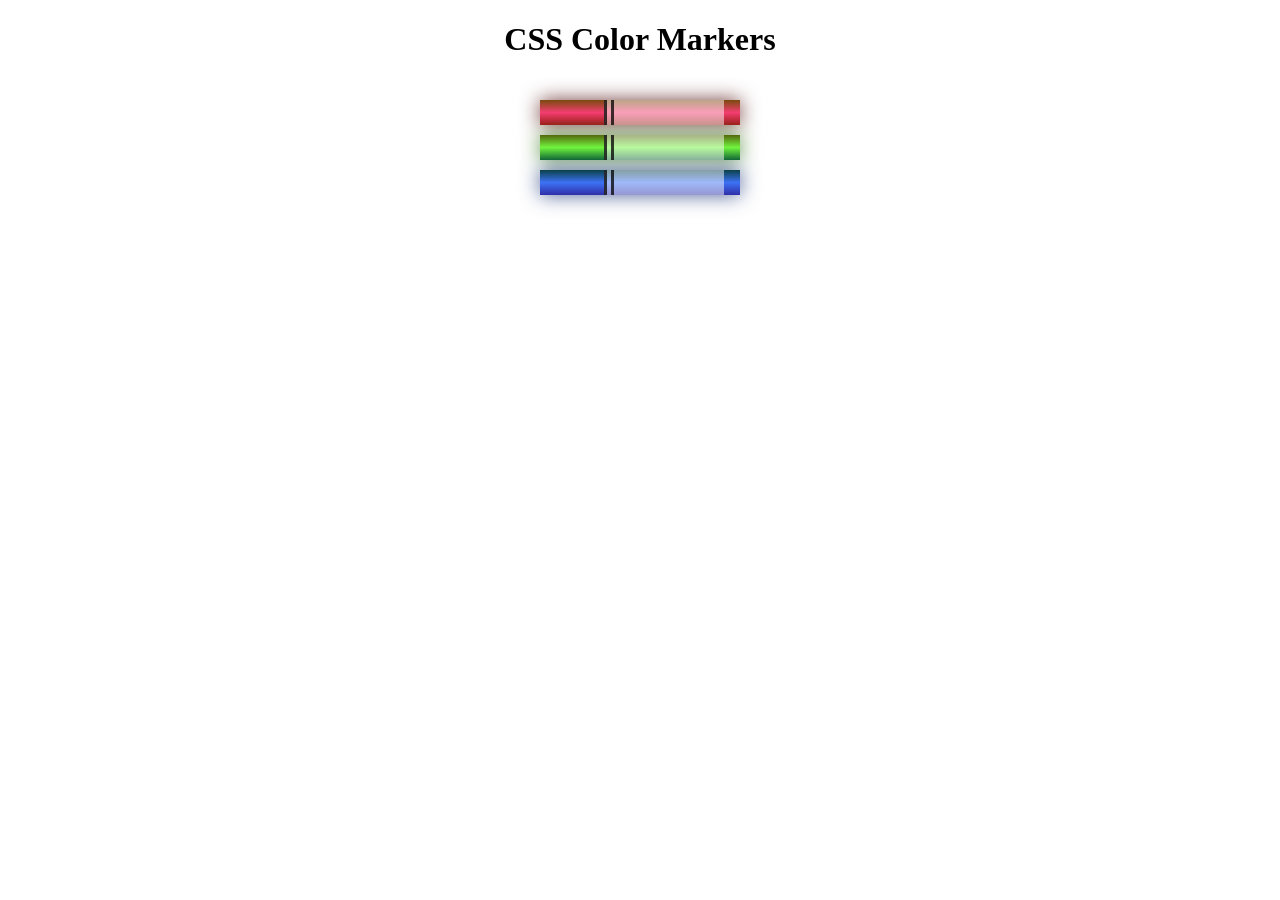
<file: HtmlCSS-Portfolio/ColorMarkers/index.html>
<!DOCTYPE html>
<html lang="en">
  <head>
    <meta charset="utf-8">
    <meta name="viewport" content="width=device-width, initial-scale=1.0">
    <title>Colored Markers</title>
    <link rel="stylesheet" href="styles.css">
  </head>
  <body>
    <h1>CSS Color Markers</h1>
    <div class="container">
      <div class="marker red">
        <div class="cap"></div>
        <div class="sleeve"></div>
      </div>
      <div class="marker green">
        <div class="cap"></div>
        <div class="sleeve"></div>
      </div>
      <div class="marker blue">
        <div class="cap"></div>
        <div class="sleeve"></div>
      </div>
    </div>
  </body>
</html>
</file>
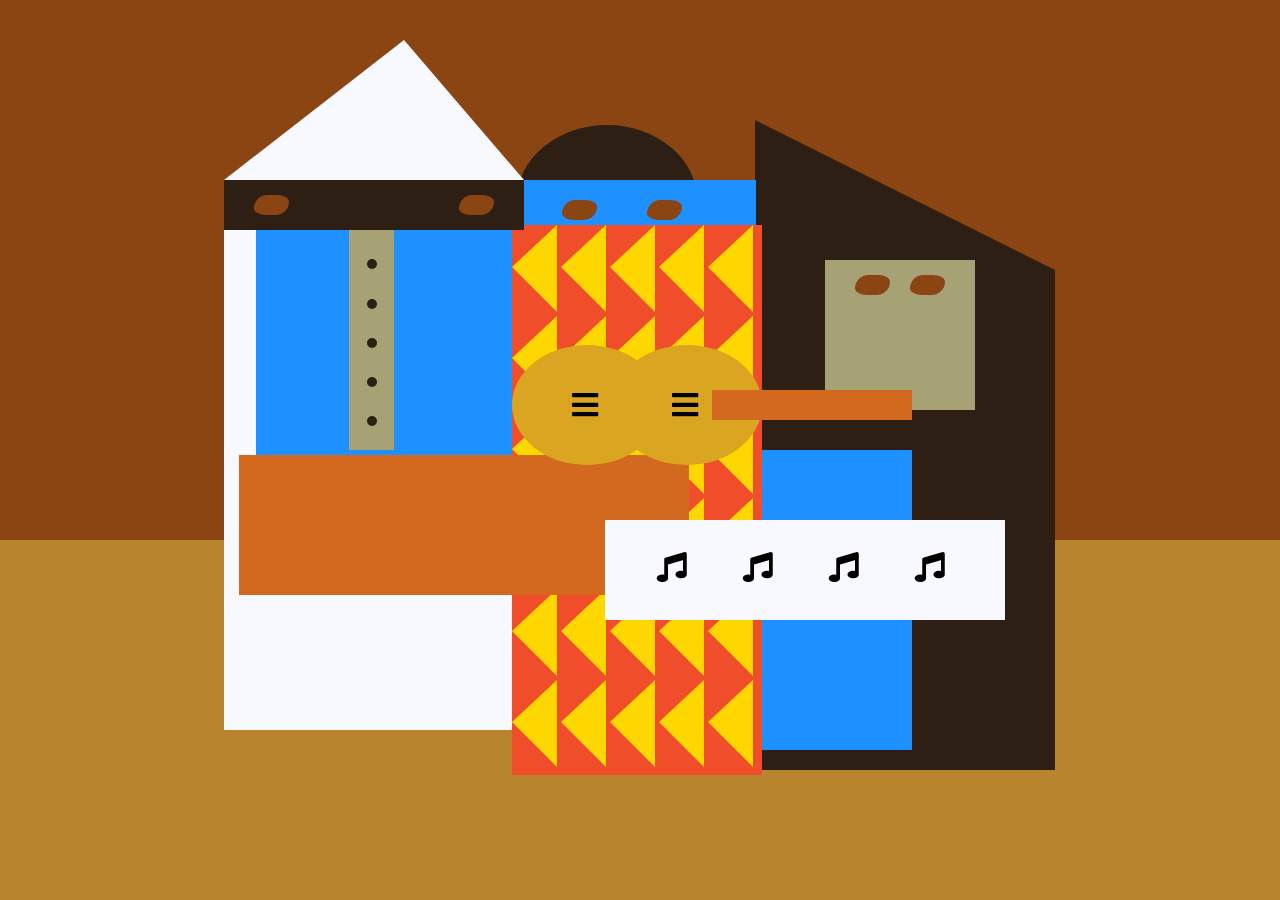
<file: HtmlCSS-Portfolio/PicassoPainting/index.html>
<!DOCTYPE html>
<html lang="en">
  <head>
    <meta charset="utf-8">
    <title>Picasso Painting</title>
    <link rel="stylesheet" href="styles.css" />
    <link rel="stylesheet" href="https://use.fontawesome.com/releases/v5.8.2/css/all.css">
  </head>
  <body>
    <div id="back-wall"></div>
    <div class="characters">
      <div id="offwhite-character">
        <div id="white-hat"></div>
        <div id="black-mask">
          <div class="eyes left"></div>
          <div class="eyes right"></div>
        </div>
        <div id="gray-instrument">
          <div class="black-dot"></div>
          <div class="black-dot"></div>
          <div class="black-dot"></div>
          <div class="black-dot"></div>
          <div class="black-dot"></div>
        </div>
        <div id="tan-table"></div>
      </div>
      <div id="black-character">
        <div id="black-hat"></div>
        <div id="gray-mask">
          <div class="eyes left"></div>
          <div class="eyes right"></div>
        </div>
        <div id="white-paper">
          <i class="fas fa-music"></i>
          <i class="fas fa-music"></i>
          <i class="fas fa-music"></i>
          <i class="fas fa-music"></i>
        </div>
      </div>
      <div class="blue" id="blue-left"></div>
      <div class="blue" id="blue-right"></div>
      <div id="orange-character">
        <div id="black-round-hat"></div>
        <div id="eyes-div">
          <div class="eyes left"></div>
          <div class="eyes right"></div>
        </div>
        <div id="triangles">
          <div class="triangle"></div>
          <div class="triangle"></div>
          <div class="triangle"></div>
          <div class="triangle"></div>
          <div class="triangle"></div>
          <div class="triangle"></div>
          <div class="triangle"></div>
          <div class="triangle"></div>
          <div class="triangle"></div>
          <div class="triangle"></div>
          <div class="triangle"></div>
          <div class="triangle"></div>
          <div class="triangle"></div>
          <div class="triangle"></div>
          <div class="triangle"></div>
          <div class="triangle"></div>
          <div class="triangle"></div>
          <div class="triangle"></div>
          <div class="triangle"></div>
          <div class="triangle"></div>
          <div class="triangle"></div>
          <div class="triangle"></div>
          <div class="triangle"></div>
          <div class="triangle"></div>
          <div class="triangle"></div>
          <div class="triangle"></div>
          <div class="triangle"></div>
          <div class="triangle"></div>
          <div class="triangle"></div>
          <div class="triangle"></div>
        </div>
        <div id="guitar">
          <div class="guitar" id="guitar-left">
            <i class="fas fa-bars"></i>
          </div>
          <div class="guitar" id="guitar-right">
            <i class="fas fa-bars"></i>
          </div>
          <div id="guitar-neck"></div>
        </div>
      </div>
    </div>
  </body>
</html>
</file>
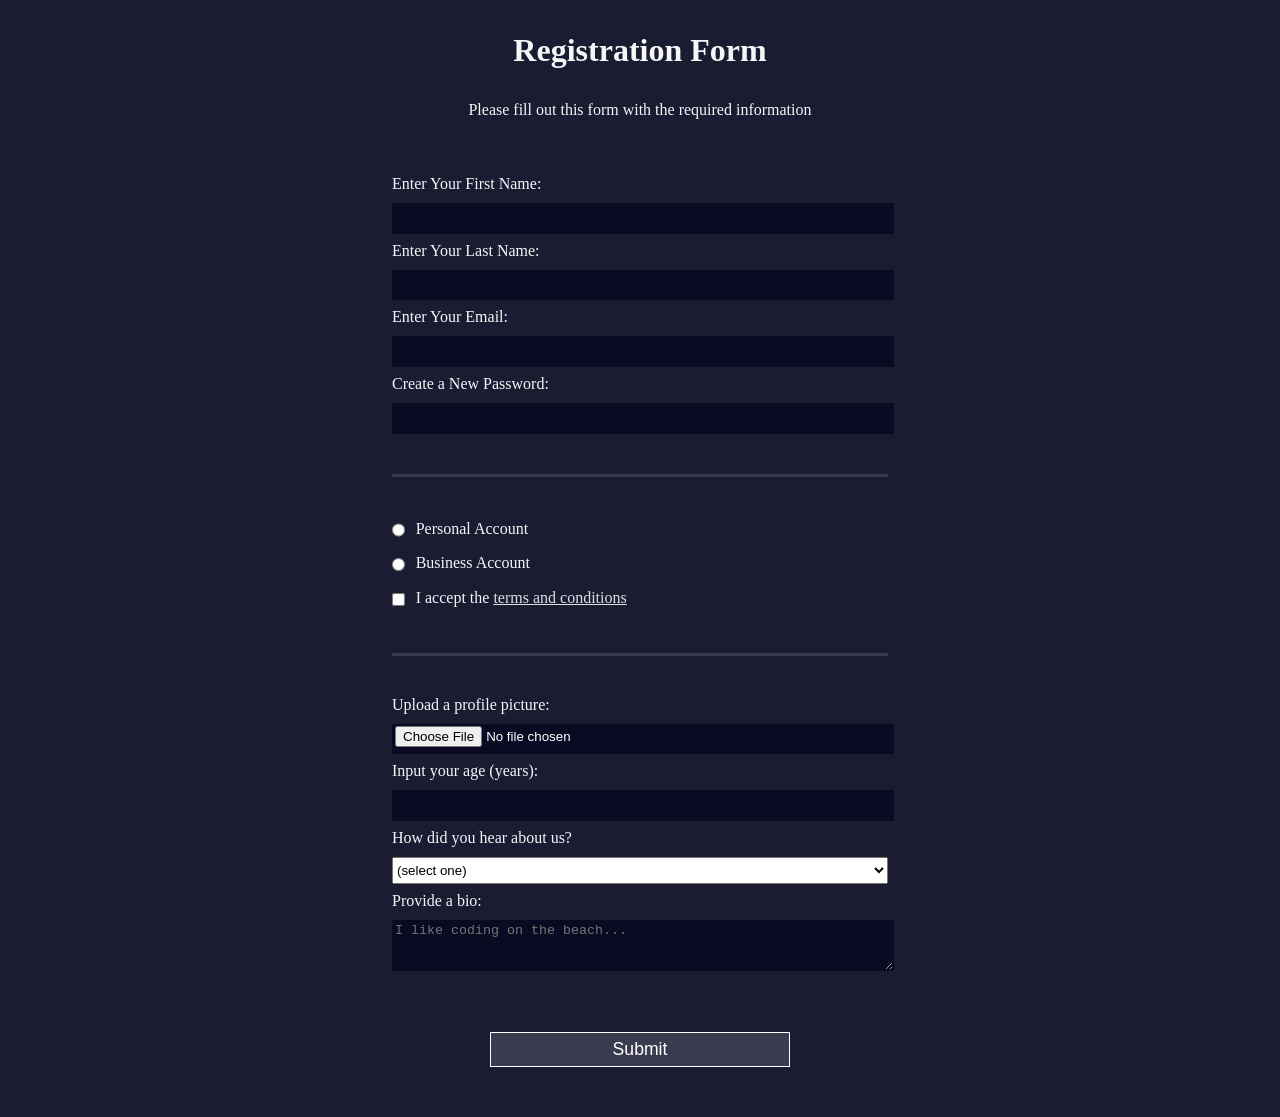
<file: HtmlCSS-Portfolio/Registration Form/index.html>
<!DOCTYPE html>
<html lang="en">
  <head>
    <meta charset="UTF-8">
    <title>Registration Form</title>
    <link rel="stylesheet" href="styles.css" />
  </head>
  <body>
    <h1>Registration Form</h1>
    <p>Please fill out this form with the required information</p>
    <form method="post" action='https://register-demo.freecodecamp.org'>
      <fieldset>
        <label for="first-name">Enter Your First Name: <input id="first-name" name="first-name" type="text" required /></label>
        <label for="last-name">Enter Your Last Name: <input id="last-name" name="last-name" type="text" required /></label>
        <label for="email">Enter Your Email: <input id="email" name="email" type="email" required /></label>
        <label for="new-password">Create a New Password: <input id="new-password" name="new-password" type="password" pattern="[a-z0-5]{8,}" required /></label>
      </fieldset>
      <fieldset>
        <label for="personal-account"><input id="personal-account" type="radio" name="account-type" class="inline" /> Personal Account</label>
        <label for="business-account"><input id="business-account" type="radio" name="account-type" class="inline" /> Business Account</label>
        <label for="terms-and-conditions">
          <input id="terms-and-conditions" type="checkbox" required name="terms-and-conditions" class="inline" /> I accept the <a href="https://www.freecodecamp.org/news/terms-of-service/">terms and conditions</a>
        </label>
      </fieldset>
      <fieldset>
        <label for="profile-picture">Upload a profile picture: <input id="profile-picture" type="file" name="file" /></label>
        <label for="age">Input your age (years): <input id="age" type="number" name="age" min="13" max="120" /></label>
        <label for="referrer">How did you hear about us?
          <select id="referrer" name="referrer">
            <option value="">(select one)</option>
            <option value="1">freeCodeCamp News</option>
            <option value="2">freeCodeCamp YouTube Channel</option>
            <option value="3">freeCodeCamp Forum</option>
            <option value="4">Other</option>
          </select>
        </label>
        <label for="bio">Provide a bio:
          <textarea id="bio" name="bio" rows="3" cols="30" placeholder="I like coding on the beach..."></textarea>
        </label>
      </fieldset>
      <input type="submit" value="Submit" />
    </form>
  </body>
</html>
</file>
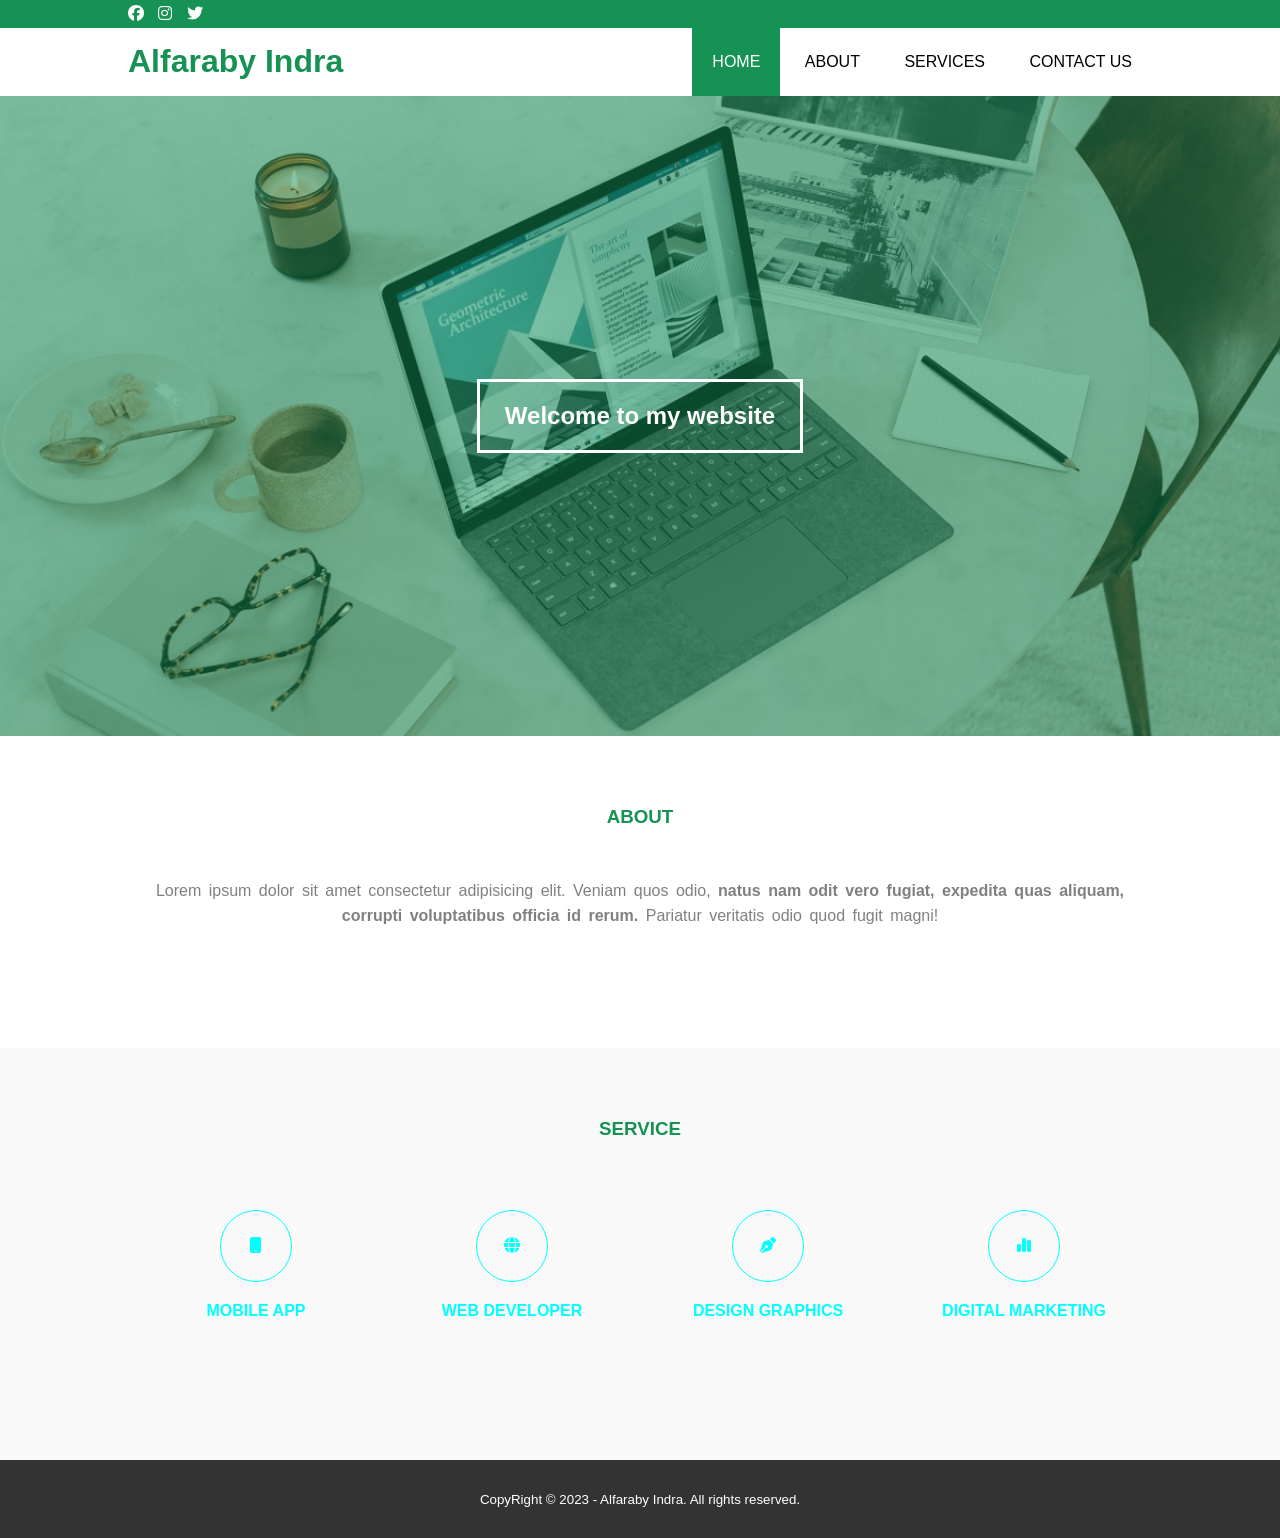
<file: HtmlCSS-Portfolio/Web Company Profile/index.html>
<!DOCTYPE html>
<html lang="en">

<head>
    <meta charset="UTF-8">
    <meta http-equiv="X-UA-Compatible" content="IE=edge">
    <meta name="viewport" content="width=device-width, initial-scale=1.0">
    <link rel="stylesheet" href="css/style.css">
    <link rel="stylesheet" href="https://cdnjs.cloudflare.com/ajax/libs/font-awesome/6.3.0/css/all.min.css">
    <script src="https://code.jquery.com/jquery-3.5.1.min.js" integrity="sha256-9/aliU8dGd2tb6OSsuzixeV4y/faTqgFtohetphbbj0=" crossorigin="anonymous"></script>
    <title>Webpage Profile</title>
</head>

<body>
<!-- loader -->
    <div class="bg-loader">
        <div class="loader"></div>
    </div>

    <!-- div utk ikon medsos -->
    <div class="medsos">
        <div class="container">
            <ul>
                <!-- membuat ikon medsos dengan elemen bootstrap di fontawesome -->
                <li><a href="#"><i class="fa-brands fa-facebook"></i></a></li>
                <li><a href="#"><i class="fa-brands fa-instagram"></i></a></li>
                <li><a href="#"><i class="fa-brands fa-twitter"></i></a></li>
            </ul>
        </div>
    </div>
    <!-- ini utk nama company(perusahaan) dan menunya-->
    <header>
    <div class="container">
        <h1><a href="index.html">Alfaraby Indra</a></h1>
        <ul>
            <li class="active"><a href="index.html">HOME</a></li>
            <li><a href="about.html">ABOUT</a></li>
            <li><a href="service.html">SERVICES</a></li>
            <li><a href="contact.html">CONTACT US</a></li>
        </ul>
    </div>
    </header>

<!-- membuat banner -->
<section class="banner">
    <h2>Welcome to my website</h2>
</section>

<!-- membuat about -->
<section class="about">
    <div class="container">
        <h3>ABOUT</h3>
        <p>
         Lorem ipsum dolor sit amet consectetur adipisicing elit. 
         Veniam quos odio, <strong> natus nam odit vero fugiat, expedita quas aliquam, 
         corrupti voluptatibus officia id rerum.</strong> Pariatur veritatis odio quod fugit magni!   
        </p>
    </div>
</section>

<!-- membuat service -->
    <section class="service">
        <div class="container">
            <h3>SERVICE</h3>
            <div class="box">
                <div class="col-4">
                    <div class="icon"><i class="fa-solid fa-mobile"></i></div>
                <h4>MOBILE APP</h4>
                </div>
                <div class="col-4">
                    <div class="icon"><i class="fa-solid fa-globe"></i></div>
                <h4>WEB DEVELOPER</h4>
                </div>
                <div class="col-4">
                    <div class="icon"><i class="fa-solid fa-pen-nib"></i></div>
                <h4>DESIGN GRAPHICS</h4>
                </div>
                <div class="col-4">
                    <div class="icon"><i class="fa-solid fa-chart-simple"></i></div>
                <h4>DIGITAL MARKETING</h4>
                </div>
            </div>
        </div>
    </section>
<!-- membuat footer -->
    <footer>
        <div class="container">
            <small>
                CopyRight &copy; 2023 - Alfaraby Indra. All rights reserved.
            </small>
        </div>
    </footer>
    <!-- membuat javascript utk loading -->
    <script type="text/javascript">
		$(document).ready(function(){
			$(".bg-loader").hide();
		})
	</script>
</body>

</html>
</file>
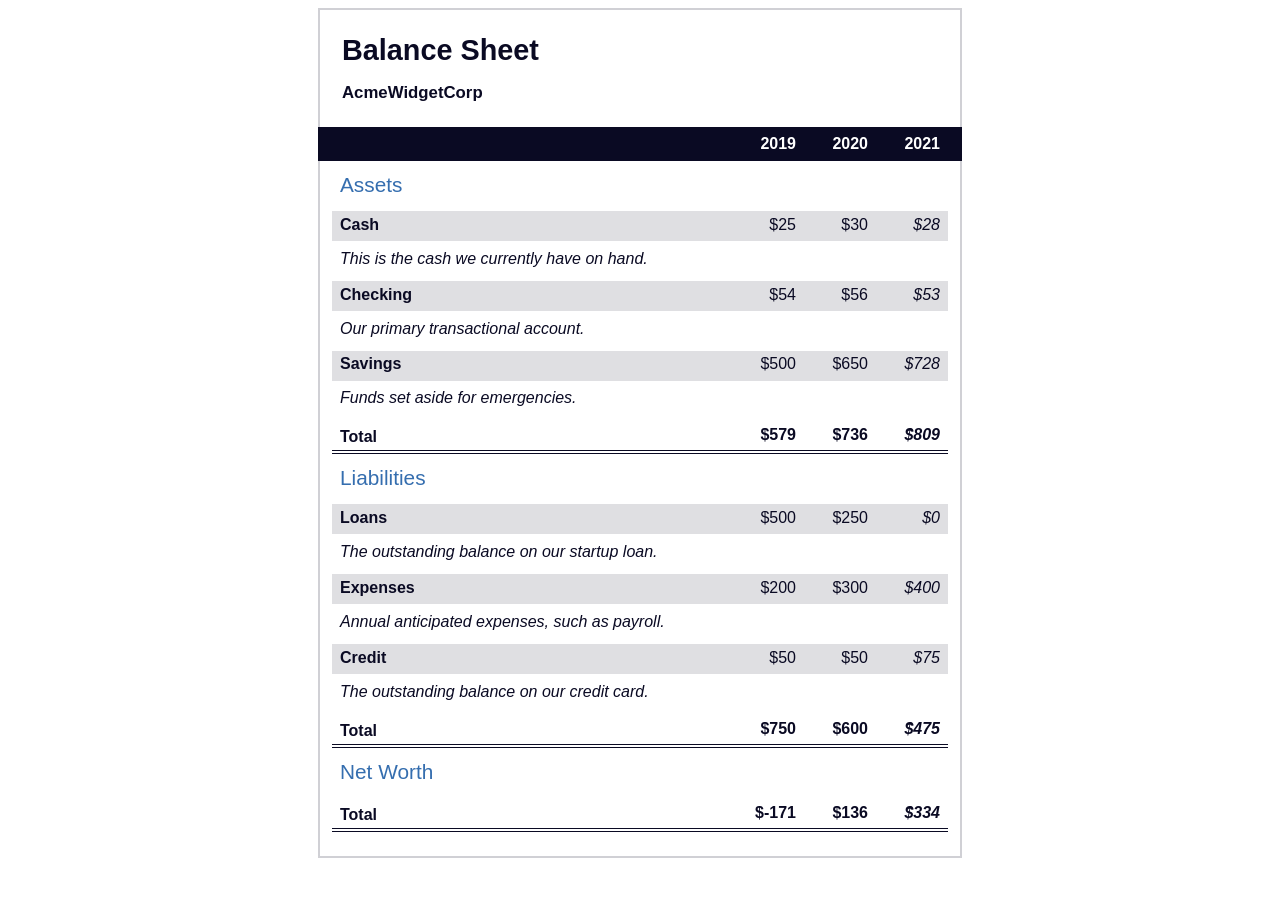
<file: HtmlCSS-Portfolio/Webpage Balance Sheet/index.html>
<!DOCTYPE html>
<html lang="en">
  <head>
    <meta charset="UTF-8">
    <meta name="viewport" content="width=device-width, initial-scale=1.0">
    <title>Balance Sheet</title>
    <link rel="stylesheet" href="styles.css">
  </head>
  <body>
    <main>
      <section>
        <h1>
          <span class="flex">
            <span>AcmeWidgetCorp</span>
            <span>Balance Sheet</span>
          </span>
        </h1>
        <div id="years" aria-hidden="true">
          <span class="year">2019</span>
          <span class="year">2020</span>
          <span class="year">2021</span>
        </div>
        <div class="table-wrap">
          <table>
            <caption>Assets</caption>
            <thead>
              <tr>
                <td></td>
                <th><span class="sr-only year">2019</span></th>
                <th><span class="sr-only year">2020</span></th>
                <th class="current"><span class="sr-only year">2021</span></th>
              </tr>
            </thead>
            <tbody>
              <tr class="data">
                <th>Cash <span class="description">This is the cash we currently have on hand.</span></th>
                <td>$25</td>
                <td>$30</td>
                <td class="current">$28</td>
              </tr>
              <tr class="data">
                <th>Checking <span class="description">Our primary transactional account.</span></th>
                <td>$54</td>
                <td>$56</td>
                <td class="current">$53</td>
              </tr>
              <tr class="data">
                <th>Savings <span class="description">Funds set aside for emergencies.</span></th>
                <td>$500</td>
                <td>$650</td>
                <td class="current">$728</td>
              </tr>
              <tr class="total">
                <th>Total <span class="sr-only">Assets</span></th>
                <td>$579</td>
                <td>$736</td>
                <td class="current">$809</td>
              </tr>
            </tbody>
          </table>
          <table>
            <caption>Liabilities</caption>
            <thead>
              <tr>
              <td></td>
              <th><span class="sr-only">2019</span></th>
              <th><span class="sr-only">2020</span></th>
              <th><span class="sr-only">2021</span></th>
              </tr>
            </thead>
            <tbody>
              <tr class="data">
                <th>Loans <span class="description">The outstanding balance on our startup loan.</span></th>
                <td>$500</td>
                <td>$250</td>
                <td class="current">$0</td>
              </tr>
              <tr class="data">
                <th>Expenses <span class="description">Annual anticipated expenses, such as payroll.</span></th>
                <td>$200</td>
                <td>$300</td>
                <td class="current">$400</td>
              </tr>
              <tr class="data">
                <th>Credit <span class="description">The outstanding balance on our credit card.</span></th>
                <td>$50</td>
                <td>$50</td>
                <td class="current">$75</td>
              </tr>
              <tr class="total">
                <th>Total <span class="sr-only">Liabilities</span></th>
                <td>$750</td>
                <td>$600</td>
                <td class="current">$475</td>
              </tr>
            </tbody>
          </table>
          <table>
            <caption>Net Worth</caption>
            <thead>
              <tr>
              <td></td>
              <th><span class="sr-only">2019</span></th>
              <th><span class="sr-only">2020</span></th>
              <th><span class="sr-only">2021</span></th>
              </tr>
            </thead>
            <tbody>
              <tr class="total">
                <th>Total <span class="sr-only">Net Worth</span></th>
                <td>$-171</td>
                <td>$136</td>
                <td class="current">$334</td>
              </tr>
            </tbody>
          </table>
        </div>
      </section>
    </main>
  </body>
</html>
</file>
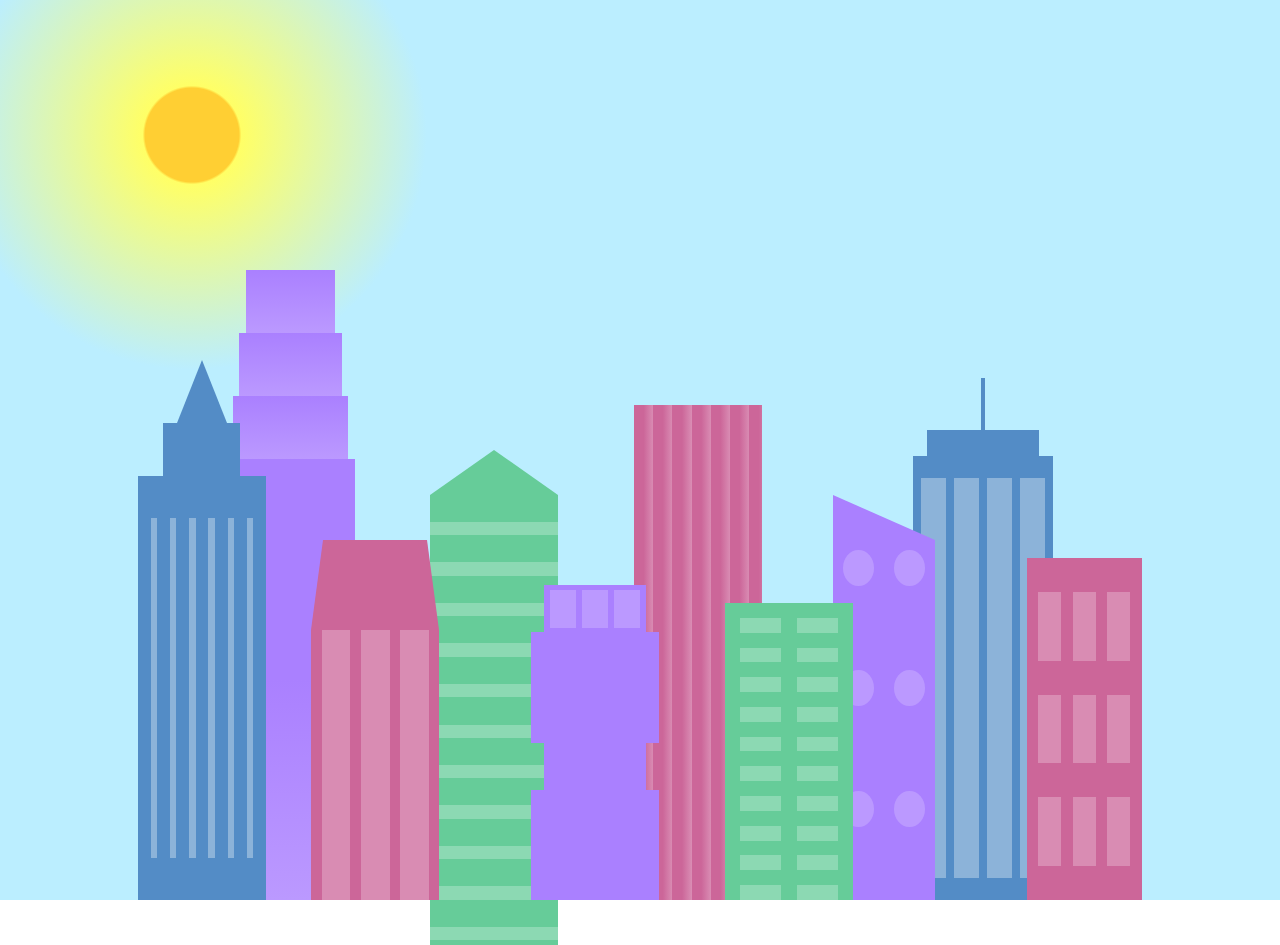
<file: HtmlCSS-Portfolio/Webpage City Skyline/index.html>
<!DOCTYPE html>
<html lang="en">    
  <head>
    <meta charset="UTF-8">
    <title>City Skyline</title>
    <link href="styles.css" rel="stylesheet" />   
  </head>

  <body>
    <div class="background-buildings sky">
      <div></div>
      <div></div>
      <div class="bb1 building-wrap">
        <div class="bb1a bb1-window"></div>
        <div class="bb1b bb1-window"></div>
        <div class="bb1c bb1-window"></div>
        <div class="bb1d"></div>
      </div>
      <div class="bb2">
        <div class="bb2a"></div>
        <div class="bb2b"></div>
      </div>
      <div class="bb3"></div>
      <div></div>
      <div class="bb4 building-wrap">
        <div class="bb4a"></div>
        <div class="bb4b"></div>
        <div class="bb4c window-wrap">
          <div class="bb4-window"></div>
          <div class="bb4-window"></div>
          <div class="bb4-window"></div>
          <div class="bb4-window"></div>
        </div>
      </div>
      <div></div>
      <div></div>
    </div>

    <div class="foreground-buildings">
      <div></div>
      <div></div>
      <div class="fb1 building-wrap">
        <div class="fb1a"></div>
        <div class="fb1b"></div>
        <div class="fb1c"></div>
      </div>
      <div class="fb2">
        <div class="fb2a"></div>
        <div class="fb2b window-wrap">
          <div class="fb2-window"></div>
          <div class="fb2-window"></div>
          <div class="fb2-window"></div>
        </div>
      </div>
      <div></div>
      <div class="fb3 building-wrap">
        <div class="fb3a window-wrap">
          <div class="fb3-window"></div>
          <div class="fb3-window"></div>
          <div class="fb3-window"></div>
        </div>
        <div class="fb3b"></div>
        <div class="fb3a"></div>
        <div class="fb3b"></div>
      </div>
      <div class="fb4">
        <div class="fb4a"></div>
        <div class="fb4b">
          <div class="fb4-window"></div>
          <div class="fb4-window"></div>
          <div class="fb4-window"></div>
          <div class="fb4-window"></div>
          <div class="fb4-window"></div>
          <div class="fb4-window"></div>
        </div>
      </div>
      <div class="fb5"></div>
      <div class="fb6"></div>
      <div></div>
      <div></div>
    </div>
  </body>
</html>
</file>
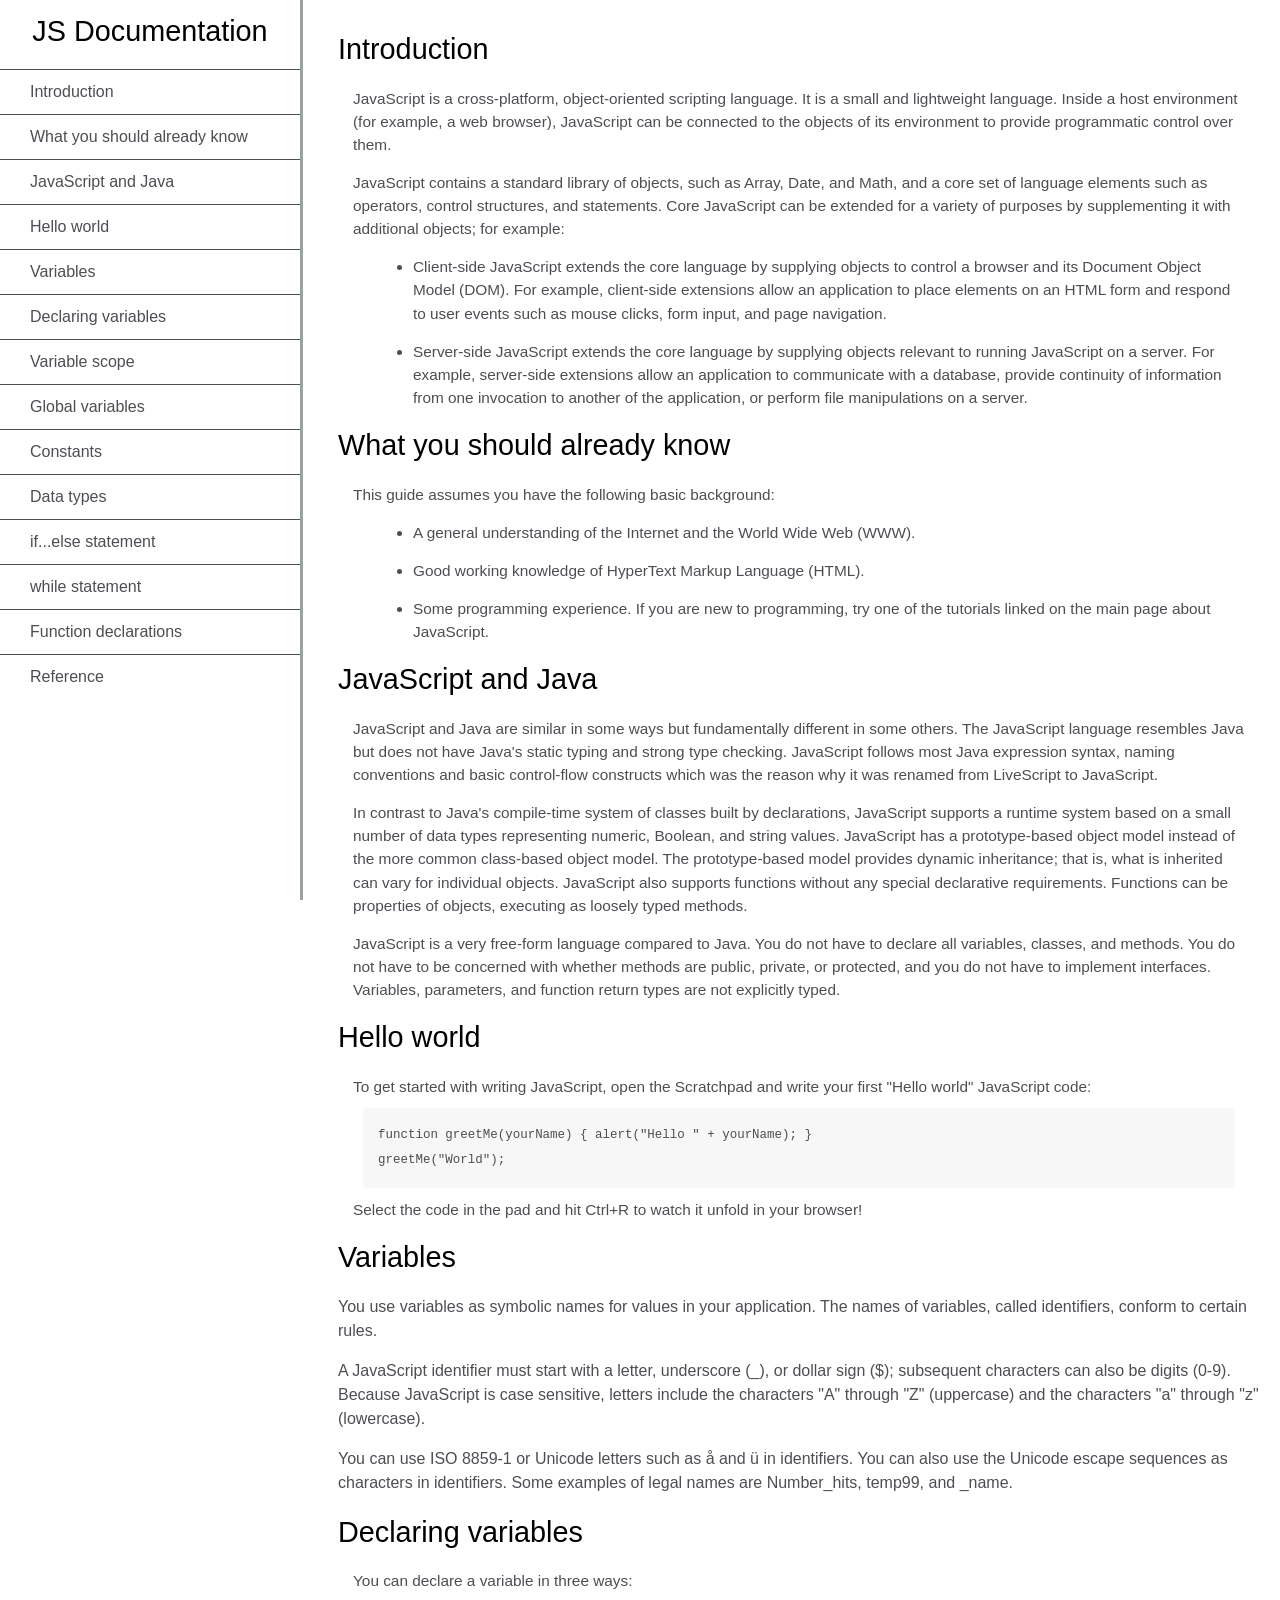
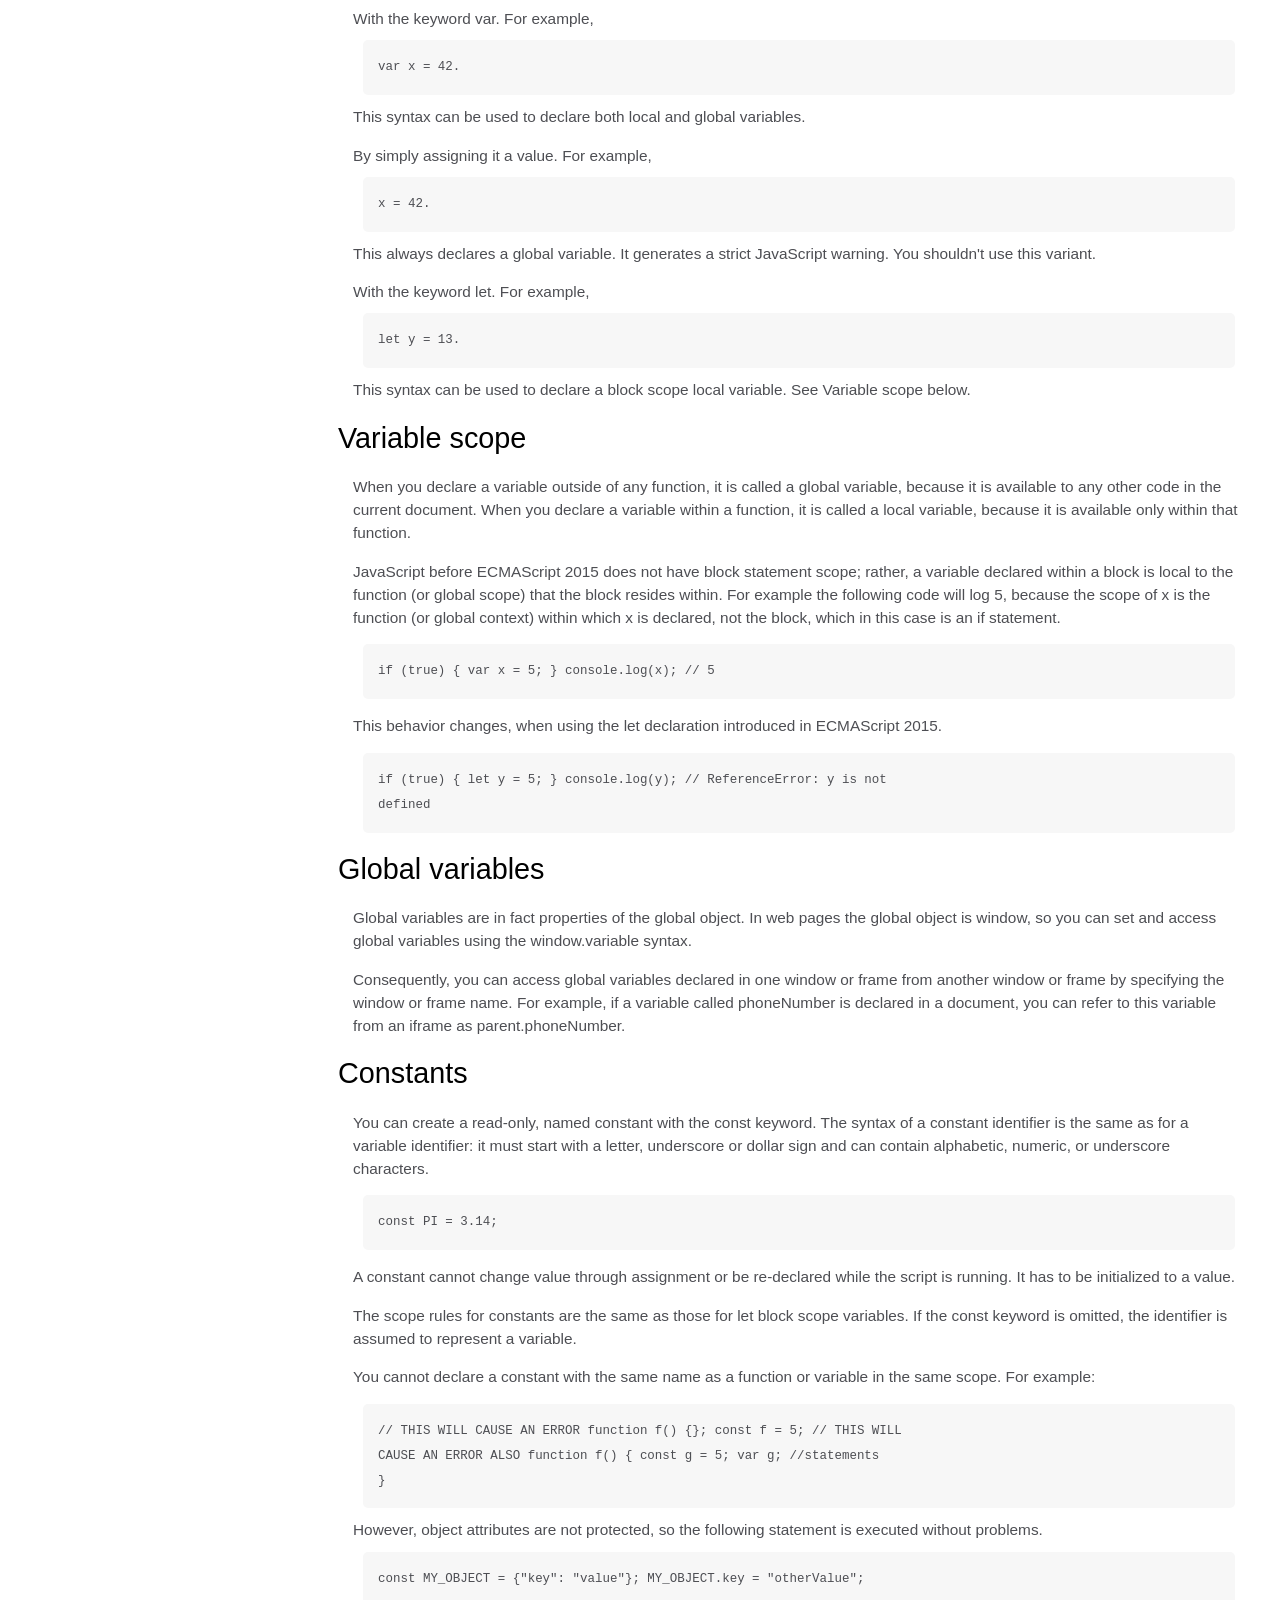
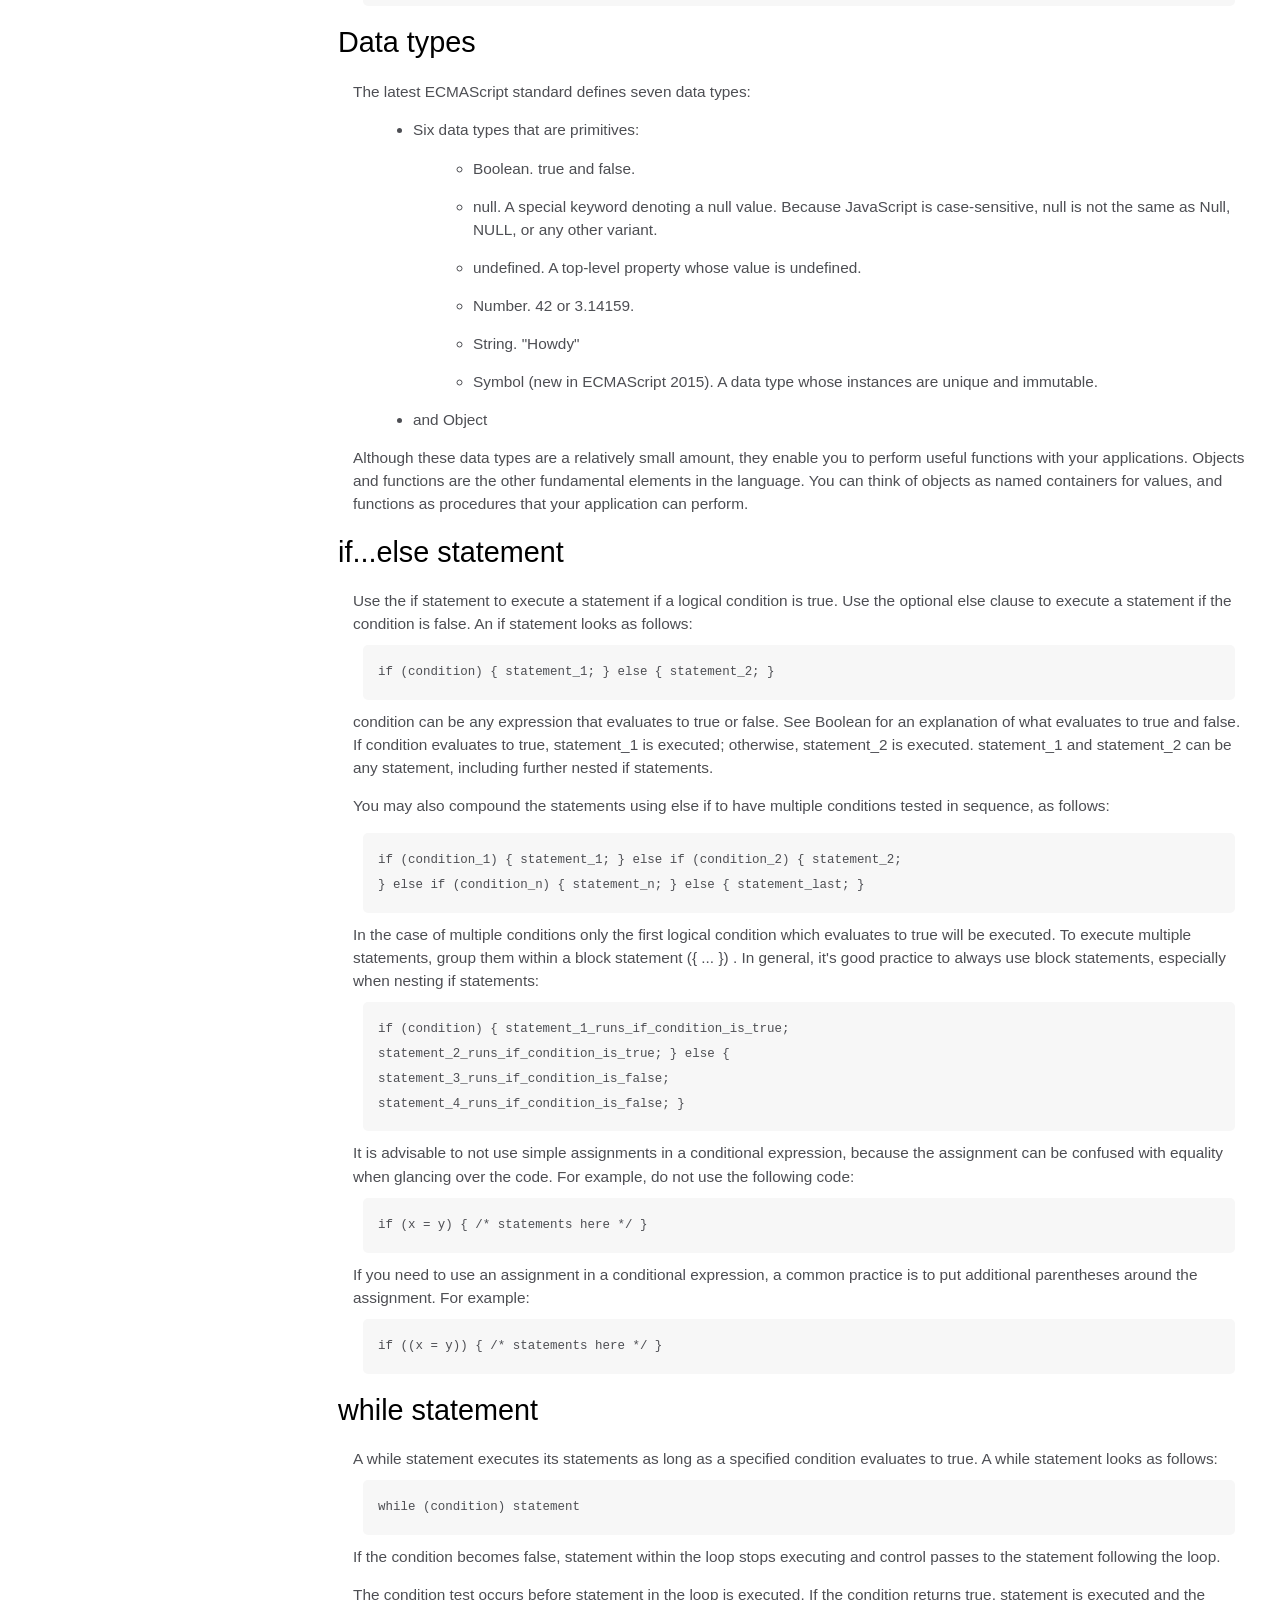
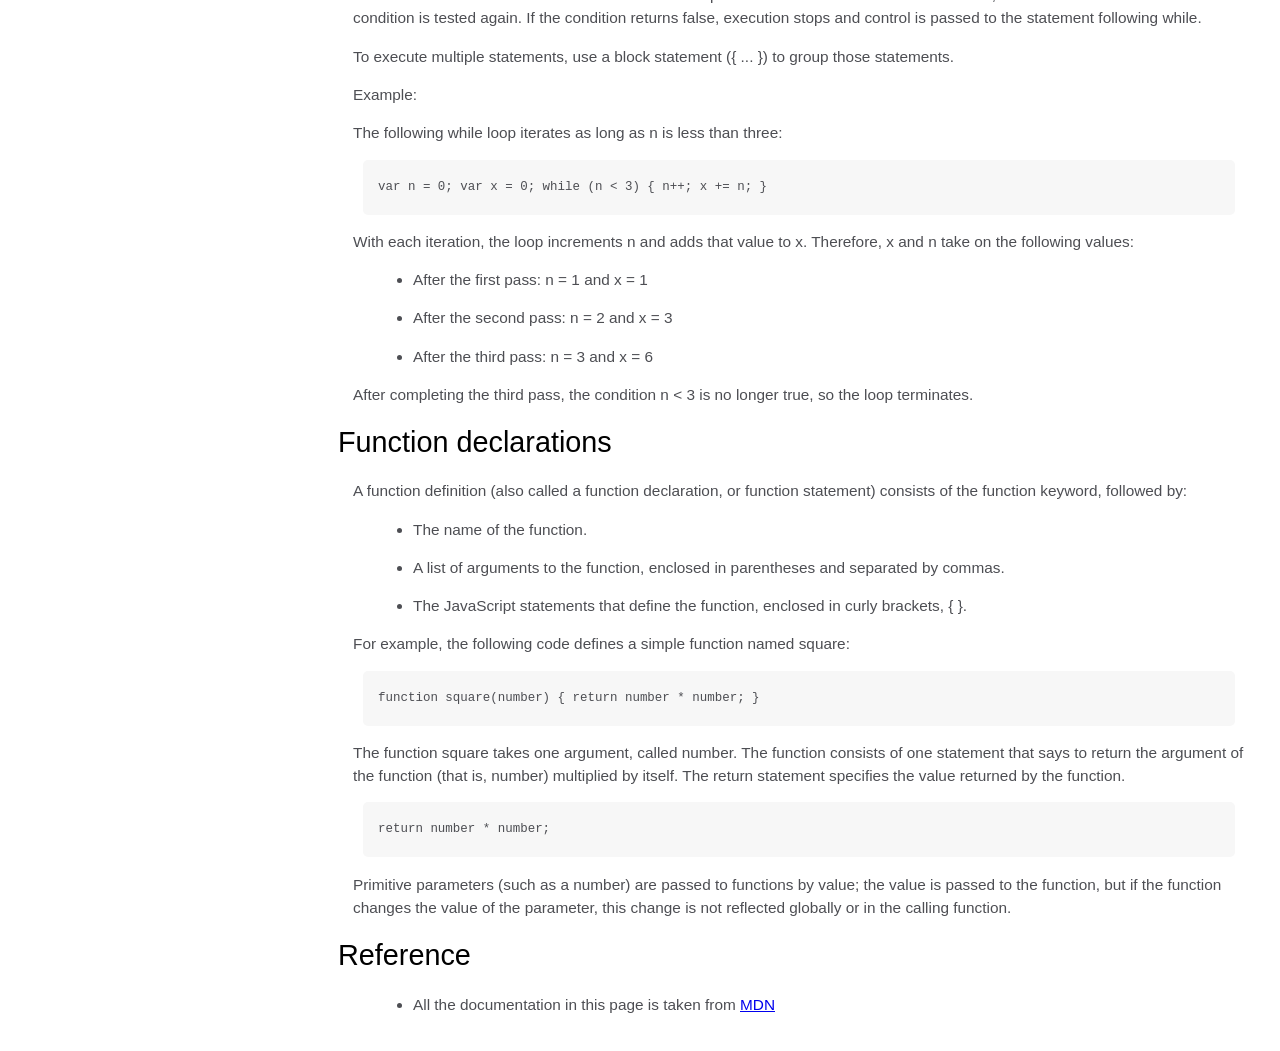
<file: freeCodeCamp WebDesignPortfolio/Documentation.html>
<!DOCTYPE html>
<html lang="en">
  <head>
    <meta charset="utf-8">
    <meta http-equiv="X-UA-Compatible" content="IE=edge">
    <meta name="viewport" content="width=device-width, initial-scale=1.0">
    <title>Technical Documentation Page</title>
    <link rel="stylesheet" href="styles/style3.css">
  </head>
  <body>

<nav id="navbar">
  <header>JS Documentation</header>
  <ul>
    <li><a class="nav-link" href="#Introduction">Introduction</a></li>
    <li>
      <a class="nav-link" href="#What_you_should_already_know"
        >What you should already know</a
      >
    </li>
    <li>
      <a class="nav-link" href="#JavaScript_and_Java">JavaScript and Java</a>
    </li>
    <li><a class="nav-link" href="#Hello_world">Hello world</a></li>
    <li><a class="nav-link" href="#Variables">Variables</a></li>
    <li>
      <a class="nav-link" href="#Declaring_variables">Declaring variables</a>
    </li>
    <li><a class="nav-link" href="#Variable_scope">Variable scope</a></li>
    <li><a class="nav-link" href="#Global_variables">Global variables</a></li>
    <li><a class="nav-link" href="#Constants">Constants</a></li>
    <li><a class="nav-link" href="#Data_types">Data types</a></li>
    <li>
      <a class="nav-link" href="#if...else_statement">if...else statement</a>
    </li>
    <li><a class="nav-link" href="#while_statement">while statement</a></li>
    <li>
      <a class="nav-link" href="#Function_declarations"
        >Function declarations</a
      >
    </li>
    <li><a class="nav-link" href="#Reference">Reference</a></li>
  </ul>
</nav>
<main id="main-doc">
  <section class="main-section" id="Introduction">
    <header>Introduction</header>
    <article>
      <p>
        JavaScript is a cross-platform, object-oriented scripting language. It
        is a small and lightweight language. Inside a host environment (for
        example, a web browser), JavaScript can be connected to the objects of
        its environment to provide programmatic control over them.
      </p>

      <p>
        JavaScript contains a standard library of objects, such as Array, Date,
        and Math, and a core set of language elements such as operators, control
        structures, and statements. Core JavaScript can be extended for a
        variety of purposes by supplementing it with additional objects; for
        example:
      </p>
      <ul>
        <li>
          Client-side JavaScript extends the core language by supplying objects
          to control a browser and its Document Object Model (DOM). For example,
          client-side extensions allow an application to place elements on an
          HTML form and respond to user events such as mouse clicks, form input,
          and page navigation.
        </li>
        <li>
          Server-side JavaScript extends the core language by supplying objects
          relevant to running JavaScript on a server. For example, server-side
          extensions allow an application to communicate with a database,
          provide continuity of information from one invocation to another of
          the application, or perform file manipulations on a server.
        </li>
      </ul>
    </article>
  </section>
  <section class="main-section" id="What_you_should_already_know">
    <header>What you should already know</header>
    <article>
      <p>This guide assumes you have the following basic background:</p>

      <ul>
        <li>
          A general understanding of the Internet and the World Wide Web (WWW).
        </li>
        <li>Good working knowledge of HyperText Markup Language (HTML).</li>
        <li>
          Some programming experience. If you are new to programming, try one of
          the tutorials linked on the main page about JavaScript.
        </li>
      </ul>
    </article>
  </section>
  <section class="main-section" id="JavaScript_and_Java">
    <header>JavaScript and Java</header>
    <article>
      <p>
        JavaScript and Java are similar in some ways but fundamentally different
        in some others. The JavaScript language resembles Java but does not have
        Java's static typing and strong type checking. JavaScript follows most
        Java expression syntax, naming conventions and basic control-flow
        constructs which was the reason why it was renamed from LiveScript to
        JavaScript.
      </p>

      <p>
        In contrast to Java's compile-time system of classes built by
        declarations, JavaScript supports a runtime system based on a small
        number of data types representing numeric, Boolean, and string values.
        JavaScript has a prototype-based object model instead of the more common
        class-based object model. The prototype-based model provides dynamic
        inheritance; that is, what is inherited can vary for individual objects.
        JavaScript also supports functions without any special declarative
        requirements. Functions can be properties of objects, executing as
        loosely typed methods.
      </p>
      <p>
        JavaScript is a very free-form language compared to Java. You do not
        have to declare all variables, classes, and methods. You do not have to
        be concerned with whether methods are public, private, or protected, and
        you do not have to implement interfaces. Variables, parameters, and
        function return types are not explicitly typed.
      </p>
    </article>
  </section>
  <section class="main-section" id="Hello_world">
    <header>Hello world</header>
    <article>
      To get started with writing JavaScript, open the Scratchpad and write your
      first "Hello world" JavaScript code:
      <code
        >function greetMe(yourName) { alert("Hello " + yourName); }
        greetMe("World");
      </code>

      Select the code in the pad and hit Ctrl+R to watch it unfold in your
      browser!
    </article>
  </section>
  <section class="main-section" id="Variables">
    <header>Variables</header>
    <p>
      You use variables as symbolic names for values in your application. The
      names of variables, called identifiers, conform to certain rules.
    </p>
    <p>
      A JavaScript identifier must start with a letter, underscore (_), or
      dollar sign ($); subsequent characters can also be digits (0-9). Because
      JavaScript is case sensitive, letters include the characters "A" through
      "Z" (uppercase) and the characters "a" through "z" (lowercase).
    </p>
    <p>
      You can use ISO 8859-1 or Unicode letters such as å and ü in identifiers.
      You can also use the Unicode escape sequences as characters in
      identifiers. Some examples of legal names are Number_hits, temp99, and
      _name.
    </p>
  </section>
  <section class="main-section" id="Declaring_variables">
    <header>Declaring variables</header>
    <article>
      You can declare a variable in three ways:
      <p>
        With the keyword var. For example, <code>var x = 42.</code> This syntax
        can be used to declare both local and global variables.
      </p>
      <p>
        By simply assigning it a value. For example, <code>x = 42.</code> This
        always declares a global variable. It generates a strict JavaScript
        warning. You shouldn't use this variant.
      </p>
      <p>
        With the keyword let. For example,<code> let y = 13.</code> This syntax
        can be used to declare a block scope local variable. See Variable scope
        below.
      </p>
    </article>
  </section>
  <section class="main-section" id="Variable_scope">
    <header>Variable scope</header>
    <article>
      <p>
        When you declare a variable outside of any function, it is called a
        global variable, because it is available to any other code in the
        current document. When you declare a variable within a function, it is
        called a local variable, because it is available only within that
        function.
      </p>

      <p>
        JavaScript before ECMAScript 2015 does not have block statement scope;
        rather, a variable declared within a block is local to the function (or
        global scope) that the block resides within. For example the following
        code will log 5, because the scope of x is the function (or global
        context) within which x is declared, not the block, which in this case
        is an if statement.
      </p>
      <code>if (true) { var x = 5; } console.log(x); // 5</code>
      <p>
        This behavior changes, when using the let declaration introduced in
        ECMAScript 2015.
      </p>

      <code
        >if (true) { let y = 5; } console.log(y); // ReferenceError: y is not
        defined</code
      >
    </article>
  </section>
  <section class="main-section" id="Global_variables">
    <header>Global variables</header>
    <article>
      <p>
        Global variables are in fact properties of the global object. In web
        pages the global object is window, so you can set and access global
        variables using the window.variable syntax.
      </p>

      <p>
        Consequently, you can access global variables declared in one window or
        frame from another window or frame by specifying the window or frame
        name. For example, if a variable called phoneNumber is declared in a
        document, you can refer to this variable from an iframe as
        parent.phoneNumber.
      </p>
    </article>
  </section>
  <section class="main-section" id="Constants">
    <header>Constants</header>
    <article>
      <p>
        You can create a read-only, named constant with the const keyword. The
        syntax of a constant identifier is the same as for a variable
        identifier: it must start with a letter, underscore or dollar sign and
        can contain alphabetic, numeric, or underscore characters.
      </p>

      <code>const PI = 3.14;</code>
      <p>
        A constant cannot change value through assignment or be re-declared
        while the script is running. It has to be initialized to a value.
      </p>

      <p>
        The scope rules for constants are the same as those for let block scope
        variables. If the const keyword is omitted, the identifier is assumed to
        represent a variable.
      </p>

      <p>
        You cannot declare a constant with the same name as a function or
        variable in the same scope. For example:
      </p>

      <code
        >// THIS WILL CAUSE AN ERROR function f() {}; const f = 5; // THIS WILL
        CAUSE AN ERROR ALSO function f() { const g = 5; var g; //statements
        }</code
      >
      However, object attributes are not protected, so the following statement
      is executed without problems.
      <code
        >const MY_OBJECT = {"key": "value"}; MY_OBJECT.key = "otherValue";</code
      >
    </article>
  </section>
  <section class="main-section" id="Data_types">
    <header>Data types</header>
    <article>
      <p>The latest ECMAScript standard defines seven data types:</p>
      <ul>
        <li>
          <p>Six data types that are primitives:</p>
          <ul>
            <li>Boolean. true and false.</li>
            <li>
              null. A special keyword denoting a null value. Because JavaScript
              is case-sensitive, null is not the same as Null, NULL, or any
              other variant.
            </li>
            <li>undefined. A top-level property whose value is undefined.</li>
            <li>Number. 42 or 3.14159.</li>
            <li>String. "Howdy"</li>
            <li>
              Symbol (new in ECMAScript 2015). A data type whose instances are
              unique and immutable.
            </li>
          </ul>
        </li>

        <li>and Object</li>
      </ul>
      Although these data types are a relatively small amount, they enable you
      to perform useful functions with your applications. Objects and functions
      are the other fundamental elements in the language. You can think of
      objects as named containers for values, and functions as procedures that
      your application can perform.
    </article>
  </section>
  <section class="main-section" id="if...else_statement">
    <header>if...else statement</header>
    <article>
      Use the if statement to execute a statement if a logical condition is
      true. Use the optional else clause to execute a statement if the condition
      is false. An if statement looks as follows:

      <code>if (condition) { statement_1; } else { statement_2; }</code>
      condition can be any expression that evaluates to true or false. See
      Boolean for an explanation of what evaluates to true and false. If
      condition evaluates to true, statement_1 is executed; otherwise,
      statement_2 is executed. statement_1 and statement_2 can be any statement,
      including further nested if statements.
      <p>
        You may also compound the statements using else if to have multiple
        conditions tested in sequence, as follows:
      </p>
      <code
        >if (condition_1) { statement_1; } else if (condition_2) { statement_2;
        } else if (condition_n) { statement_n; } else { statement_last; }
      </code>
      In the case of multiple conditions only the first logical condition which
      evaluates to true will be executed. To execute multiple statements, group
      them within a block statement ({ ... }) . In general, it's good practice
      to always use block statements, especially when nesting if statements:

      <code
        >if (condition) { statement_1_runs_if_condition_is_true;
        statement_2_runs_if_condition_is_true; } else {
        statement_3_runs_if_condition_is_false;
        statement_4_runs_if_condition_is_false; }</code
      >
      It is advisable to not use simple assignments in a conditional expression,
      because the assignment can be confused with equality when glancing over
      the code. For example, do not use the following code:
      <code>if (x = y) { /* statements here */ }</code> If you need to use an
      assignment in a conditional expression, a common practice is to put
      additional parentheses around the assignment. For example:

      <code>if ((x = y)) { /* statements here */ }</code>
    </article>
  </section>
  <section class="main-section" id="while_statement">
    <header>while statement</header>
    <article>
      A while statement executes its statements as long as a specified condition
      evaluates to true. A while statement looks as follows:

      <code>while (condition) statement</code> If the condition becomes false,
      statement within the loop stops executing and control passes to the
      statement following the loop.

      <p>
        The condition test occurs before statement in the loop is executed. If
        the condition returns true, statement is executed and the condition is
        tested again. If the condition returns false, execution stops and
        control is passed to the statement following while.
      </p>

      <p>
        To execute multiple statements, use a block statement ({ ... }) to group
        those statements.
      </p>

      Example:

      <p>The following while loop iterates as long as n is less than three:</p>

      <code>var n = 0; var x = 0; while (n &lt; 3) { n++; x += n; }</code>
      <p>
        With each iteration, the loop increments n and adds that value to x.
        Therefore, x and n take on the following values:
      </p>

      <ul>
        <li>After the first pass: n = 1 and x = 1</li>
        <li>After the second pass: n = 2 and x = 3</li>
        <li>After the third pass: n = 3 and x = 6</li>
      </ul>
      <p>
        After completing the third pass, the condition n &lt; 3 is no longer
        true, so the loop terminates.
      </p>
    </article>
  </section>
  <section class="main-section" id="Function_declarations">
    <header>Function declarations</header>
    <article>
      A function definition (also called a function declaration, or function
      statement) consists of the function keyword, followed by:

      <ul>
        <li>The name of the function.</li>
        <li>
          A list of arguments to the function, enclosed in parentheses and
          separated by commas.
        </li>
        <li>
          The JavaScript statements that define the function, enclosed in curly
          brackets, { }.
        </li>
      </ul>
      <p>
        For example, the following code defines a simple function named square:
      </p>

      <code>function square(number) { return number * number; }</code>
      <p>
        The function square takes one argument, called number. The function
        consists of one statement that says to return the argument of the
        function (that is, number) multiplied by itself. The return statement
        specifies the value returned by the function.
      </p>
      <code>return number * number;</code>
      <p>
        Primitive parameters (such as a number) are passed to functions by
        value; the value is passed to the function, but if the function changes
        the value of the parameter, this change is not reflected globally or in
        the calling function.
      </p>
    </article>
  </section>
  <section class="main-section" id="Reference">
    <header>Reference</header>
    <article>
      <ul>
        <li>
          All the documentation in this page is taken from
          <a
            href="https://developer.mozilla.org/en-US/docs/Web/JavaScript/Guide"
            target="_blank"
            >MDN</a
          >
        </li>
      </ul>
    </article>
  </section>
</main>
</body>
</file>
<file: HtmlCSS-Portfolio/ColorMarkers/styles.css>
h1 {
  text-align: center;
}

.container {
  background-color: rgb(255, 255, 255);
  padding: 10px 0;
}

.marker {
  width: 200px;
  height: 25px;
  margin: 10px auto;
}

.cap {
  width: 60px;
  height: 25px;
}

.sleeve {
  width: 110px;
  height: 25px;
  background-color: rgba(255, 255, 255, 0.5);
  border-left: 10px double rgba(0, 0, 0, 0.75);
}

.cap, .sleeve {
  display: inline-block;
}

.red {
  background: linear-gradient(rgb(122, 74, 14), rgb(245, 62, 113), rgb(162, 27, 27));
  box-shadow: 0 0 20px 0 rgba(83, 14, 14, 0.8);
}

.green {
  background: linear-gradient(#55680D, #71F53E, #116C31);
  box-shadow: 0 0 20px 0 #3B7E20CC;
}

.blue {
  background: linear-gradient(hsl(186, 76%, 16%), hsl(223, 90%, 60%), hsl(240, 56%, 42%));
  box-shadow: 0 0 20px 0 hsla(223,59%,31%,0.8);
}
</file>
<file: HtmlCSS-Portfolio/PicassoPainting/styles.css>
body {
  background-color: rgb(184, 132, 46);
}

#back-wall {
  background-color: #8B4513;
  width: 100%;
  height: 60%;
  position: absolute;
  top: 0;
  left: 0;
  z-index: -1;
}

#offwhite-character {
  width: 300px;
  height: 550px;
  background-color: GhostWhite;
  position: absolute;
  top: 20%;
  left: 17.5%;
}

#white-hat {
  width: 0;
  height: 0;
  border-style: solid;
  border-width: 0 120px 140px 180px;
  border-top-color: transparent;
  border-right-color: transparent;
  border-bottom-color: GhostWhite;
  border-left-color: transparent;
  position: absolute;
  top: -140px;
  left: 0;
}

#black-mask {
  width: 100%;
  height: 50px;
  background-color: rgb(45, 31, 19);
  position: absolute;
  top: 0;
  left: 0;
  z-index: 1;
}

#gray-instrument {
  width: 15%;
  height: 40%;
  background-color: rgb(167, 162, 117);
  position: absolute;
  top: 50px;
  left: 125px;
  z-index: 1;
}

.black-dot {
  width: 10px;
  height: 10px;
  background-color: rgb(45, 31, 19);
  border-radius: 50%;
  display: block;
  margin: auto;
  margin-top: 65%;
}

#tan-table {
  width: 450px;
  height: 140px;
  background-color: #D2691E;
  position: absolute;
  top: 275px;
  left: 15px;
  z-index: 1;
}

#black-character {
  width: 300px;
  height: 500px;
  background-color: rgb(45, 31, 19);
  position: absolute;
  top: 30%;
  left: 59%;
}

#black-hat {
  width: 0;
  height: 0;
  border-style: solid;
  border-width: 150px 0 0 300px;
  border-top-color: transparent;
  border-right-color: transparent;
  border-bottom-color: transparent;
  border-left-color: rgb(45, 31, 19);
  position: absolute;
  top: -150px;
  left: 0;
}

#gray-mask {
  width: 150px;
  height: 150px;
  background-color: rgb(167, 162, 117);
  position: absolute;
  top: -10px;
  left: 70px;
}

#white-paper {
  width: 400px;
  height: 100px;
  background-color: GhostWhite;
  position: absolute;
  top: 250px;
  left: -150px;
  z-index: 1;
}

.fa-music {
  display: inline-block;
  margin-top: 8%;
  margin-left: 13%;
}

.blue {
  background-color: #1E90FF;
}

#blue-left {
  width: 500px;
  height: 300px;
  position: absolute;
  top: 20%;
  left: 20%;
}

#blue-right {
  width: 400px;
  height: 300px;
  position: absolute;
  top: 50%;
  left: 40%;
}

#orange-character {
  width: 250px;
  height: 550px;
  background-color: rgb(240, 78, 42);
  position: absolute;
  top: 25%;
  left: 40%;
}

#black-round-hat {
  width: 180px;
  height: 150px;
  background-color: rgb(45, 31, 19);
  border-radius: 50%;
  position: absolute;
  top: -100px;
  left: 5px;
  z-index: -1;
}

#eyes-div {
  width: 180px;
  height: 50px;
  position: absolute;
  top: -40px;
  left: 20px;
  z-index: 3;
}

#triangles {
  width: 250px;
  height: 550px;
}

.triangle {
  width: 0;
  height: 0;
  border-style: solid;
  border-width: 42px 45px 45px 0;
  border-top-color: transparent;
  border-right-color: Gold; /* yellow */
  border-bottom-color: transparent;
  border-left-color: transparent;
  display: inline-block;
}

#guitar {
  width: 100%;
  height: 100px;
  position: absolute;
  top: 120px;
  left: 0px;
  z-index: 3;
}

.guitar {
  width: 150px;
  height: 120px;
  background-color: Goldenrod;
  border-radius: 50%;
}

#guitar-left {
  position: absolute;
  left: 0px;
}

#guitar-right {
  position: absolute;
  left: 100px;
}

.fa-bars {
  display: block;
  margin-top: 30%;
  margin-left: 40%;
}

#guitar-neck {
  width: 200px;
  height: 30px;
  background-color: #D2691E;
  position: absolute;
  top: 45px;
  left: 200px;
  z-index: 3;
}

.eyes {
  width: 35px;
  height: 20px;
  background-color: #8B4513;
  border-radius: 20px 50%;
}

.right {
  position: absolute;
  top: 15px;
  right: 30px;
}

.left {
  position: absolute;
  top: 15px;
  left: 30px;
}

.fas{
  font-size:30px;
}
</file>
<file: HtmlCSS-Portfolio/Registration Form/styles.css>
body {
  width: 100%;
  height: 100vh;
  margin: 0;
  background-color: #1b1b32;
  color: #f5f6f7;
  font-family: Tahoma;
  font-size: 16px;
}

h1, p {
  margin: 1em auto;
  text-align: center;
}

form {
  width: 60vw;
  max-width: 500px;
  min-width: 300px;
  margin: 0 auto;
  padding-bottom: 2em;
}

fieldset {
  border: none;
  padding: 2rem 0;
  border-bottom: 3px solid #3b3b4f;
}

fieldset:last-of-type {
  border-bottom: none;
}

label {
  display: block;
  margin: 0.5rem 0;
}

input,
textarea,
select {
  margin: 10px 0 0 0;
  width: 100%;
  min-height: 2em;
}

input, textarea {
  background-color: #0a0a23;
  border: 1px solid #0a0a23;
  color: #ffffff;
}

.inline {
  width: unset;
  margin: 0 0.5em 0 0;
  vertical-align: middle;
}

input[type="submit"] {
  display: block;
  width: 60%;
  margin: 1em auto;
  height: 2em;
  font-size: 1.1rem;
  background-color: #3b3b4f;
  border-color: white;
  min-width: 300px;
}

input[type="file"] {
  padding: 1px 2px;
}

a{
  color:#dfdfe2;
}
</file>
<file: HtmlCSS-Portfolio/Web Company Profile/css/style.css>
/* semua halaman website yang ditandai bintang(*) diberi margin dan padding 0 serta font nya adalah sans-serif */
* {
    margin: 0;
    padding: 0;
    font-family: sans-serif;
}

/* memberi style dengan class medsos yaitu: 
padding:atas 5px kiri 0 selebihnya auto
warna background adalah hijau
*/
.medsos {
    padding: 5px 0;
    background-color: rgb(21, 146, 84);
}

/* memberi style ul li di class medsos
memberi display inline-block(tampilan sejajar) */
.medsos ul li {
    display: inline-block;
    color: white;
    margin-right: 10px;
}

/* memberi style tag a yang mana color nya diambil dari .medsos ul li */
a {
    color: inherit;
    text-decoration: none;
}

/* memberi style dengan nama class container.
diberi width(lebar) sebesar 80%
margin atas bawah 0, kiri kanan auto
*/
.container {
    width: 80%;
    margin: 0 auto;
   
}
.container::after {
    content: '';
    display: block;
    clear: both;
}

/* memberi style header,h1 dan ul(unordered list).
style yang diberi adalah border masing-masing stylenya adalah 1 px solid(padat) warna hitam
*/

header h1 {
    float: left;
    padding: 15px 0;
    color:rgb(21, 146, 84);
}

header ul {
    float: right;
}

header ul li{
    display: inline-block;
}

header ul li a{
    padding: 25px 20px 25px 20px;
    display: inline-block;
}

header ul li a:hover{
    background-color: rgb(21, 146, 84);
    color: white;
}

.active{
    background-color: rgb(21, 146, 84);
    color: white;
}

.banner{
    height:60vh;
    background-image: url('../img/banner.jpg');
    background-size: cover;
    position: relative;
    display: flex;
    justify-content: center;
    align-items: center;
}

.banner h2{
    color:white;
    z-index: 1;
    padding:20px 25px;
    border:3px solid white;
}

.banner:after{
    content:'';
    display:block;
    position:absolute;
    top: 0;
    left: 0;
    right: 0;
    bottom: 0;
    background-color: rgba(21, 146, 85, 0.5);
}

section{
    padding: 50px 0;
}

section h3{
    text-align: center;
    padding:20px 0;
    color:rgb(21, 146, 84);
    margin-bottom: 30px;
}
.about,
.service{
    padding-bottom: 100px;
}

.about p{
    color:gray;
    word-spacing: 3px;
    line-height: 25px;
    margin-bottom: 20px;
    text-align: center;
}

.service{
    background-color: #f9f9f9;
}

.box{
    
    color:aqua;
}

.box:after {
    content: '';
    display: block;
    clear: both;
}

.box .col-4{
    width: 25%;
    padding: 20px;
    box-sizing: border-box;
    
    text-align: center;
    float: left;
}

.icon{
    width: 70px;
    height:70px;
    border: 1px solid;
    border-radius: 50%;
    text-align: center;
    line-height: 70px;
    margin: 0 auto;
}

.box .col-4 h4{
    margin: 20px 0;
}

footer{
    padding: 30px 0;
    background-color: #333;
    color: white;
    text-align: center;
}

.bg-loader{
    background-color: #eee;
    position: fixed;
    top: 0;
    left: 0;
    right: 0;
    bottom: 0;
    z-index: 9999;
    display: flex;
    justify-content: center;
    align-items: center;
}

.bg-loader .loader{
    width: 100px;
    height: 100px;
    border: 4px solid #fff;
    border-radius: 50%;
    border-top-color: #148F77;
    border-right-color: #148F77;
    border-bottom-color: #148F77;
    animation: spin .7s linear infinite;
}

/* membuat animasi loading dengan keyframes */
@keyframes spin{
    100%{
        transform: rotate(360deg);
    }
}

.label{
    background-color: rgb(21, 146, 84);
    color: white;
}

/* membuat web responsive */
@media screen and (max-width: 768px){
    .container{
        width: 90%;
    }
    header h1{
        text-align: center;
        float: none;
    }
    header ul{
        text-align: center;
        float: none;
    }
    .box .col-4{
        width: 100%;
        float: none;
        margin-bottom: 20px;
    }
}
</file>
<file: HtmlCSS-Portfolio/Webpage Balance Sheet/styles.css>
span[class~="sr-only"] {
  border: 0 !important;
  clip: rect(1px, 1px, 1px, 1px) !important;
  clip-path: inset(50%) !important;
  -webkit-clip-path: inset(50%) !important;
  height: 1px !important;
  width: 1px !important;
  position: absolute !important;
  overflow: hidden !important;
  white-space: nowrap !important;
  padding: 0 !important;
  margin: -1px !important;
}

html {
  box-sizing: border-box;
}

body {
  font-family: sans-serif;
  color: #0a0a23;
}

h1 {
  max-width: 37.25rem;
  margin: 0 auto;
  padding: 1.5rem 1.25rem;
}

h1 .flex {
  display: flex;
  flex-direction: column-reverse;
  gap: 1rem;
}

h1 .flex span:first-of-type {
  font-size: 0.7em;
}

h1 .flex span:last-of-type {
  font-size: 1.2em;
}

section {
  max-width: 40rem;
  margin: 0 auto;
  border: 2px solid #d0d0d5;
}

#years {
  display: flex;
  justify-content: flex-end;
  position: sticky;
  z-index: 999;
  top: 0;
  background: #0a0a23;
  color: #fff;
  padding: 0.5rem calc(1.25rem + 2px) 0.5rem 0;
  margin: 0 -2px;
}

#years span[class] {
  font-weight: bold;
  width: 4.5rem;
  text-align: right;
}

.table-wrap {
  padding: 0 0.75rem 1.5rem 0.75rem;
}

table {
  border-collapse: collapse;
  border: 0;
  width: 100%;
  position: relative;
  margin-top: 3rem;
}

table caption {
  color: #356eaf;
  font-size: 1.3em;
  font-weight: normal;
  position: absolute;
  top: -2.25rem;
  left: 0.5rem;
}

tbody td {
  width: 100vw;
  min-width: 4rem;
  max-width: 4rem;
}

tbody th {
  width: calc(100% - 12rem);
}

tr[class="total"] {
  border-bottom: 4px double #0a0a23;
  font-weight: bold;
}

tr[class="total"] th {
  text-align: left;
  padding: 0.5rem 0 0.25rem 0.5rem;
}

tr.total td {
  text-align: right;
  padding: 0 0.25rem;
}

tr.total td:nth-of-type(3) {
  padding-right: 0.5rem;
}

tr.total:hover {
  background-color: #99c9ff;
}

td.current {
  font-style: italic;
}

tr.data {
  background-image: linear-gradient(to bottom, #dfdfe2 1.845rem, white 1.845rem);
}

tr.data th {
  text-align: left;
  padding-top: 0.3rem;
  padding-left: 0.5rem;
}

tr.data th .description {
  display: block;
  font-weight: normal;
  font-style: italic;
  padding: 1rem 0 0.75rem;
  margin-right: -13.5rem;
}

tr.data td {
  vertical-align: top;
  padding: 0.3rem 0.25rem 0;
  text-align: right;
}

tr.data td:last-of-type{
  padding-right:0.5rem;
}
</file>
<file: HtmlCSS-Portfolio/Webpage City Skyline/styles.css>
:root {
  --building-color1: #aa80ff;
  --building-color2: #66cc99;
  --building-color3: #cc6699;
  --building-color4: #538cc6;
  --window-color1: #bb99ff;
  --window-color2: #8cd9b3;
  --window-color3: #d98cb3;
  --window-color4: #8cb3d9;
}

* {
  box-sizing: border-box;
}

body {
  height: 100vh;
  margin: 0;
  overflow: hidden;
}

.background-buildings, .foreground-buildings {
  width: 100%;
  height: 100%;
  display: flex;
  align-items: flex-end;
  justify-content: space-evenly;
  position: absolute;
  top: 0;
}

.building-wrap {
  display: flex;
  flex-direction: column;
  align-items: center;
}

.window-wrap {
  display: flex;
  align-items: center;
  justify-content: space-evenly;
}

.sky {
  background: radial-gradient(
      closest-corner circle at 15% 15%,
      #ffcf33,
      #ffcf33 20%,
      #ffff66 21%,
      #bbeeff 100%
    );
}

/* BACKGROUND BUILDINGS - "bb" stands for "background building" */
.bb1 {
  width: 10%;
  height: 70%;
}

.bb1a {
  width: 70%;
}
  
.bb1b {
  width: 80%;
}
  
.bb1c {
  width: 90%;
}

.bb1d {
  width: 100%;
  height: 70%;
  background: linear-gradient(
      var(--building-color1) 50%,
      var(--window-color1)
    );
}

.bb1-window {
  height: 10%;
  background: linear-gradient(
      var(--building-color1),
      var(--window-color1)
    );
}

.bb2 {
  width: 10%;
  height: 50%;
}

.bb2a {
  border-bottom: 5vh solid var(--building-color2);
  border-left: 5vw solid transparent;
  border-right: 5vw solid transparent;
}

.bb2b {
  width: 100%;
  height: 100%;
  background: repeating-linear-gradient(
      var(--building-color2),
      var(--building-color2) 6%,
      var(--window-color2) 6%,
      var(--window-color2) 9%
    );
}

.bb3 {
  width: 10%;
  height: 55%;
  background: repeating-linear-gradient(
      90deg,
      var(--building-color3),
      var(--building-color3),
      var(--window-color3) 15%
    );
}

.bb4 {
  width: 11%;
  height: 58%;
}

.bb4a {
  width: 3%;
  height: 10%;
  background-color: var(--building-color4);
}

.bb4b {
  width: 80%;
  height: 5%;
  background-color: var(--building-color4);
}
  
.bb4c {
  width: 100%;
  height: 85%;
  background-color: var(--building-color4);
}

.bb4-window {
  width: 18%;
  height: 90%;
  background-color: var(--window-color4);
}

/* FOREGROUND BUILDINGS - "fb" stands for "foreground building" */
.fb1 {
  width: 10%;
  height: 60%;
}

.fb1a {
  border-bottom: 7vh solid var(--building-color4);
  border-left: 2vw solid transparent;
  border-right: 2vw solid transparent;
}

.fb1b {
  width: 60%;
  height: 10%;
  background-color: var(--building-color4);
}
  
.fb1c {
  width: 100%;
  height: 80%;
  background: repeating-linear-gradient(
      90deg,
      var(--building-color4),
      var(--building-color4) 10%,
      transparent 10%,
      transparent 15%
    ),
    repeating-linear-gradient(
      var(--building-color4),
      var(--building-color4) 10%,
      var(--window-color4) 10%,
      var(--window-color4) 90%
    );
}

.fb2 {
  width: 10%;
  height: 40%;
}

.fb2a {
  width: 100%;
  border-bottom: 10vh solid var(--building-color3);
  border-left: 1vw solid transparent;
  border-right: 1vw solid transparent;
}

.fb2b {
  width: 100%;
  height: 75%;
  background-color: var(--building-color3);
}

.fb2-window {
  width: 22%;
  height: 100%;
  background-color: var(--window-color3);
}

.fb3 {
  width: 10%;
  height: 35%;
}
  
.fb3a {
  width: 80%;
  height: 15%;
  background-color: var(--building-color1);
}
  
.fb3b {
  width: 100%;
  height: 35%;
  background-color: var(--building-color1);
}

.fb3-window {
  width: 25%;
  height: 80%;
  background-color: var(--window-color1);
}

.fb4 {
  width: 8%;
  height: 45%;
  position: relative;
  left: 10%;
}

.fb4a {
  border-top: 5vh solid transparent;
  border-left: 8vw solid var(--building-color1);
}

.fb4b {
  width: 100%;
  height: 89%;
  background-color: var(--building-color1);
  display: flex;
  flex-wrap: wrap;
}

.fb4-window {
  width: 30%;
  height: 10%;
  border-radius: 50%;
  background-color: var(--window-color1);
  margin: 10%;
}

.fb5 {
  width: 10%;
  height: 33%;
  position: relative;
  right: 10%;
  background: repeating-linear-gradient(
      var(--building-color2),
      var(--building-color2) 5%,
      transparent 5%,
      transparent 10%
    ),
    repeating-linear-gradient(
      90deg,
      var(--building-color2),
      var(--building-color2) 12%,
      var(--window-color2) 12%,
      var(--window-color2) 44%
    );
}

.fb6 {
  width: 9%;
  height: 38%;
  background: repeating-linear-gradient(
      90deg,
      var(--building-color3),
      var(--building-color3) 10%,
      transparent 10%,
      transparent 30%
    ),
    repeating-linear-gradient(
      var(--building-color3),
      var(--building-color3) 10%,
      var(--window-color3) 10%,
      var(--window-color3) 30%
    );
}

@media (max-width: 1000px) {
  :root {
    --building-color1: #000;
    --building-color2: #000;
    --building-color3: #000;
    --building-color4: #000;
    --window-color1:#777;
    --window-color2:#777;
    --window-color3:#777;
    --window-color4:#777;
  }
  .sky {
    background: radial-gradient(
        closest-corner circle at 15% 15%,
        #ccc,
        #ccc 20%,
        #445 21%,
        #223 100%
      );
  }
}
</file>
<file: freeCodeCamp WebDesignPortfolio/styles/style3.css>
html,
body {
  min-width: 290px;
  color: #4d4e53;
  background-color: #ffffff;
  font-family: 'Open Sans', Arial, sans-serif;
  line-height: 1.5;
}

#navbar {
  position: fixed;
  min-width: 290px;
  top: 0px;
  left: 0px;
  width: 300px;
  height: 100%;
  border-right: solid;
  border-color: rgba(0, 22, 22, 0.4);
}

header {
  color: black;
  margin: 10px;
  text-align: center;
  font-size: 1.8em;
  font-weight: thin;
}

#main-doc header {
  text-align: left;
  margin: 0px;
}

#navbar ul {
  height: 88%;
  padding: 0;
  overflow-y: auto;
  overflow-x: hidden;
}

#navbar li {
  color: #4d4e53;
  border-top: 1px solid;
  list-style: none;
  position: relative;
  width: 100%;
}

#navbar a {
  display: block;
  padding: 10px 30px;
  color: #4d4e53;
  text-decoration: none;
  cursor: pointer;
}

#main-doc {
  position: absolute;
  margin-left: 310px;
  padding: 20px;
  margin-bottom: 110px;
}

section article {
  color: #4d4e53;
  margin: 15px;
  font-size: 0.96em;
}

section li {
  margin: 15px 0px 0px 20px;
}

code {
  display: block;
  text-align: left;
  white-space: pre-line;
  position: relative;
  word-break: normal;
  word-wrap: normal;
  line-height: 2;
  background-color: #f7f7f7;
  padding: 15px;
  margin: 10px;
  border-radius: 5px;
}

@media only screen and (max-width: 815px) {
  /* For mobile phones: */
  #navbar ul {
    border: 1px solid;
    height: 207px;
  }

  #navbar {
    background-color: white;
    position: absolute;
    top: 0;
    padding: 0;
    margin: 0;
    width: 100%;
    max-height: 275px;
    border: none;
    z-index: 1;
    border-bottom: 2px solid;
  }

  #main-doc {
    position: relative;
    margin-left: 0px;
    margin-top: 270px;
  }
}

@media only screen and (max-width: 400px) {
  #main-doc {
    margin-left: -10px;
  }

  code {
    margin-left: -20px;
    width: 100%;
    padding: 15px;
    padding-left: 10px;
    padding-right: 45px;
    min-width: 233px;
  }
}
</file>
